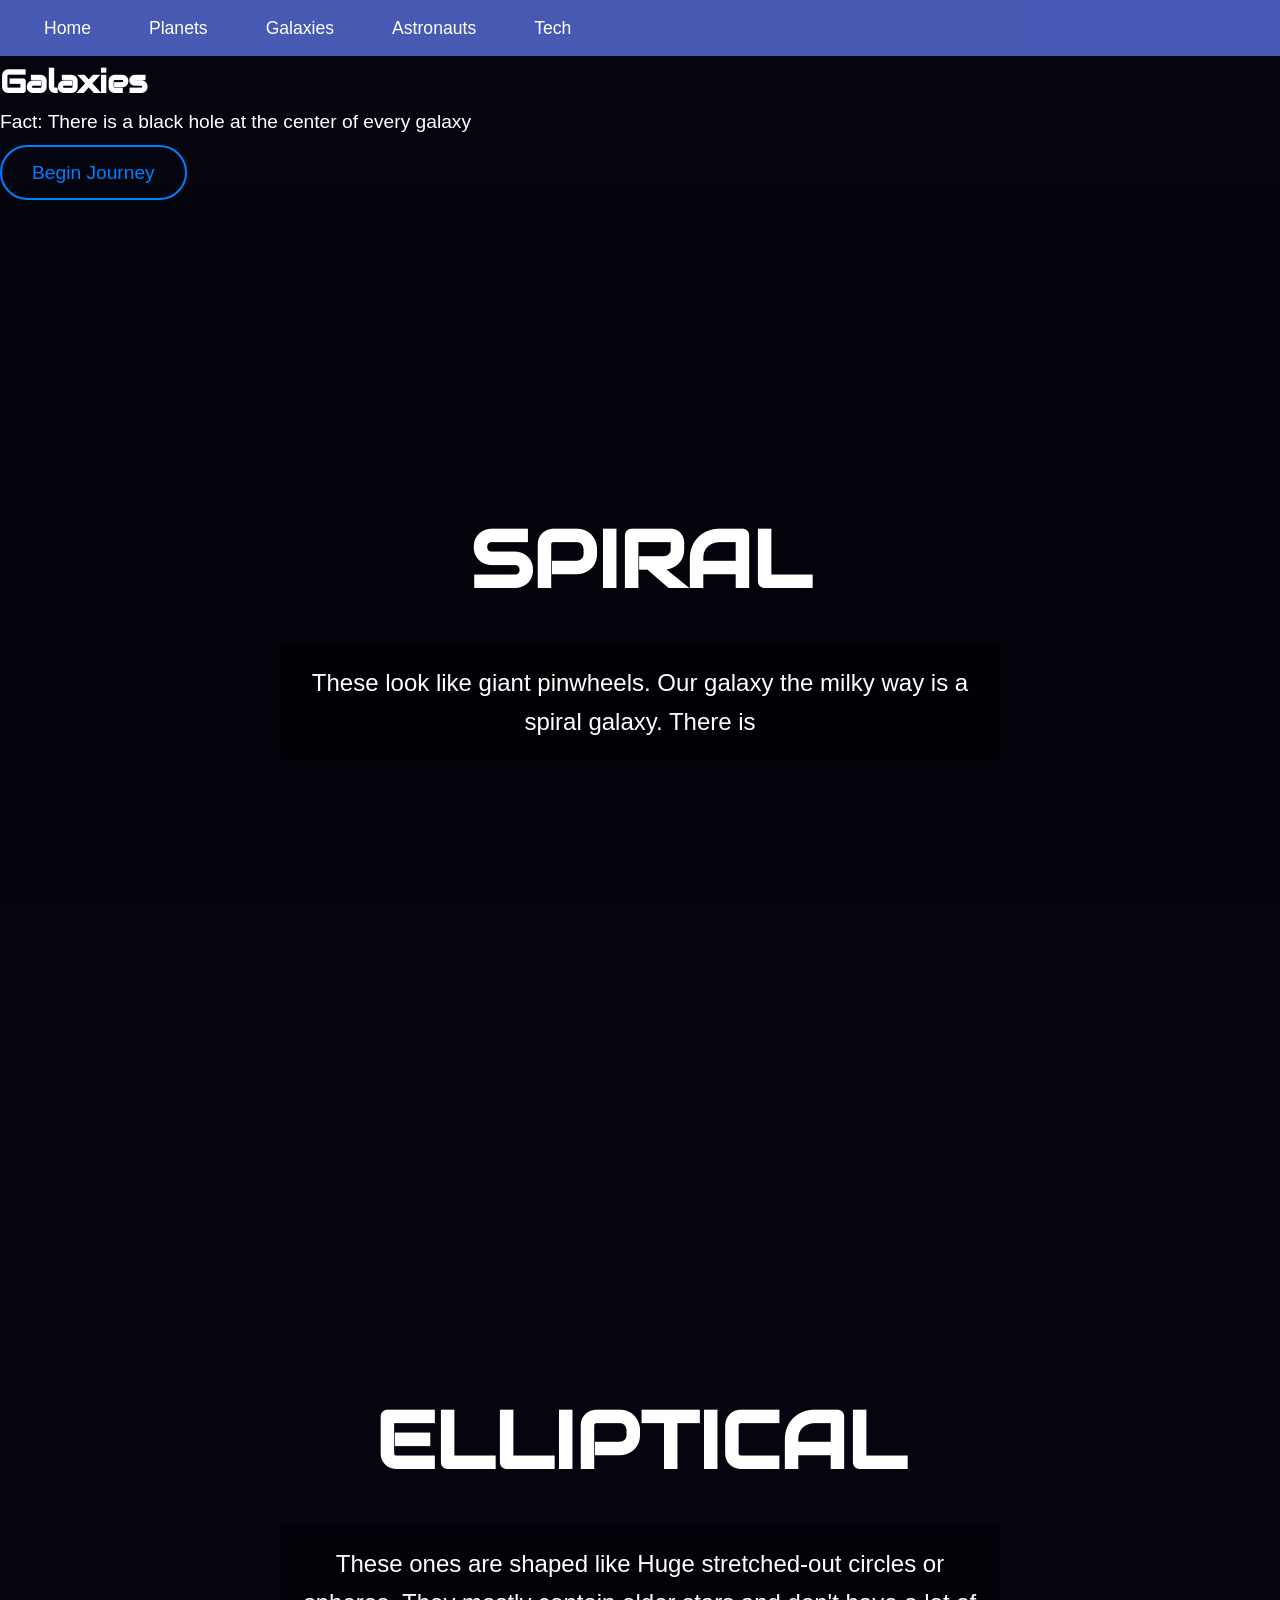
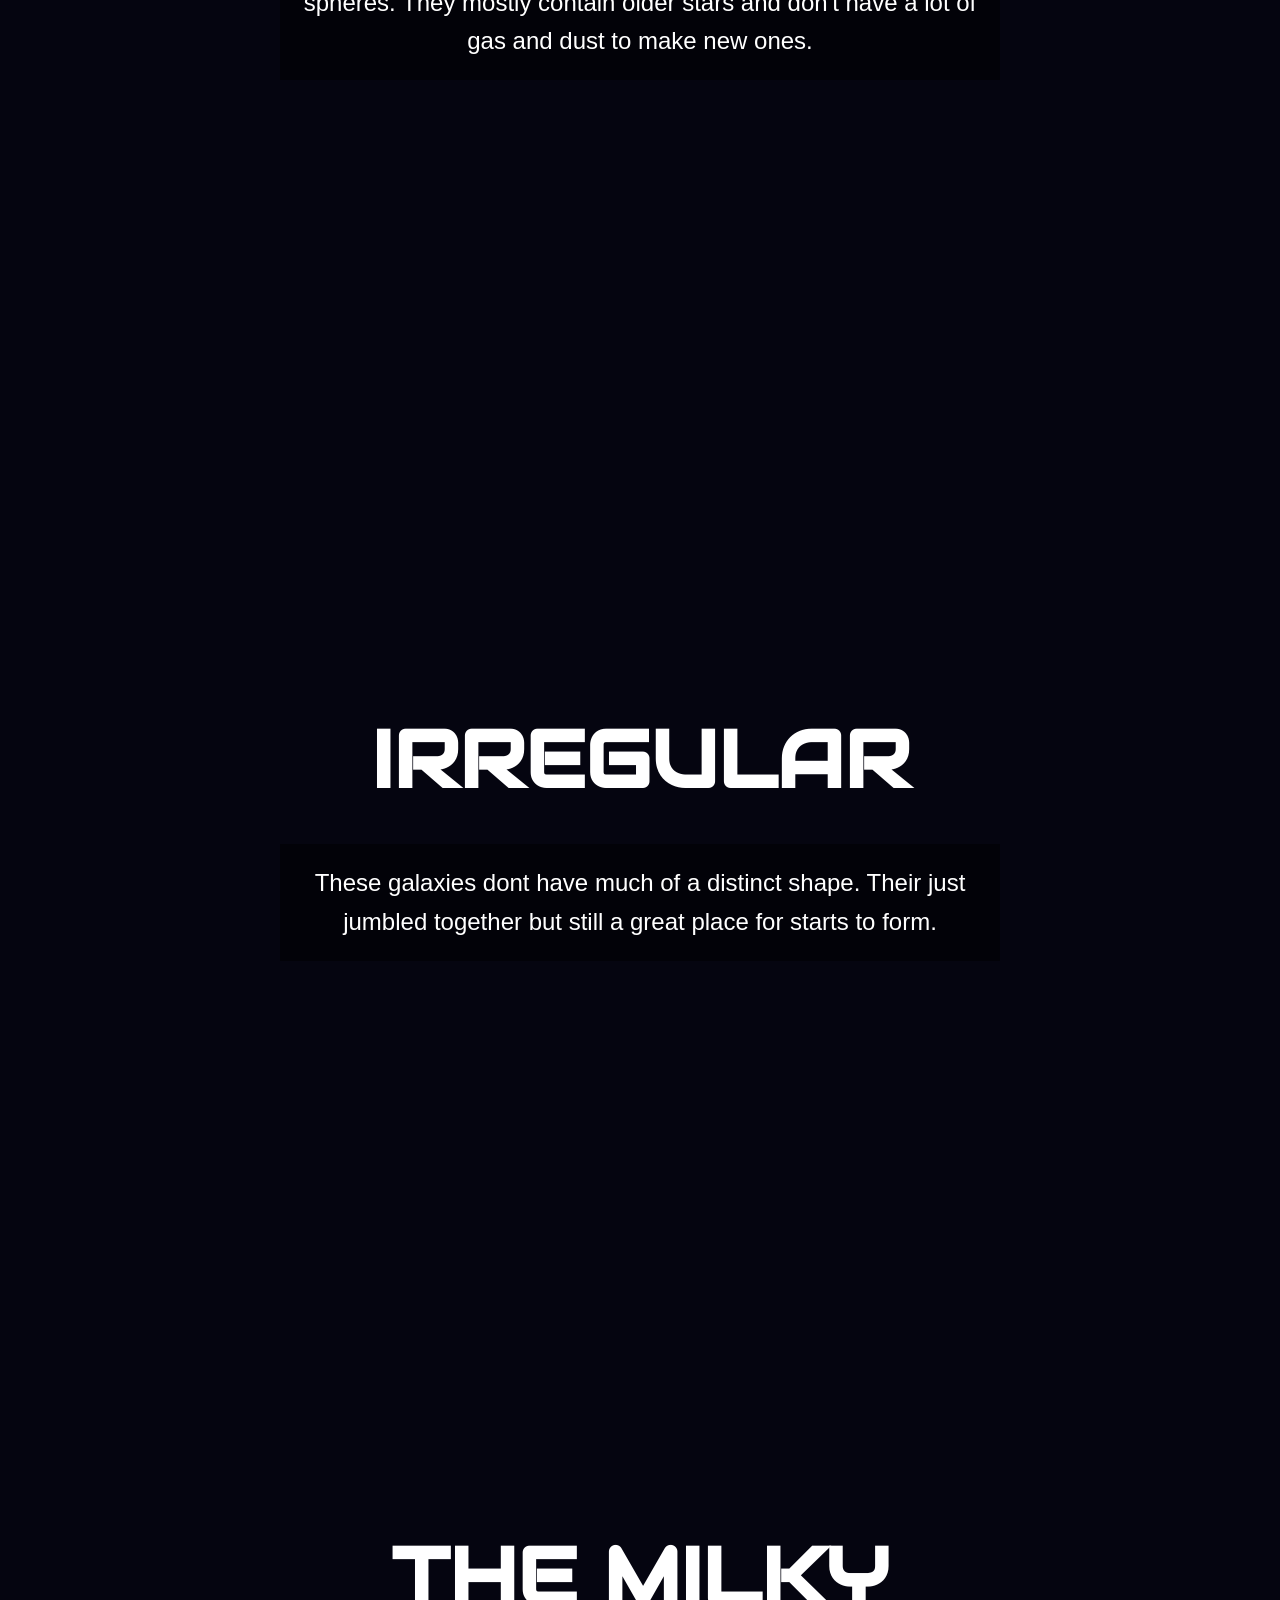
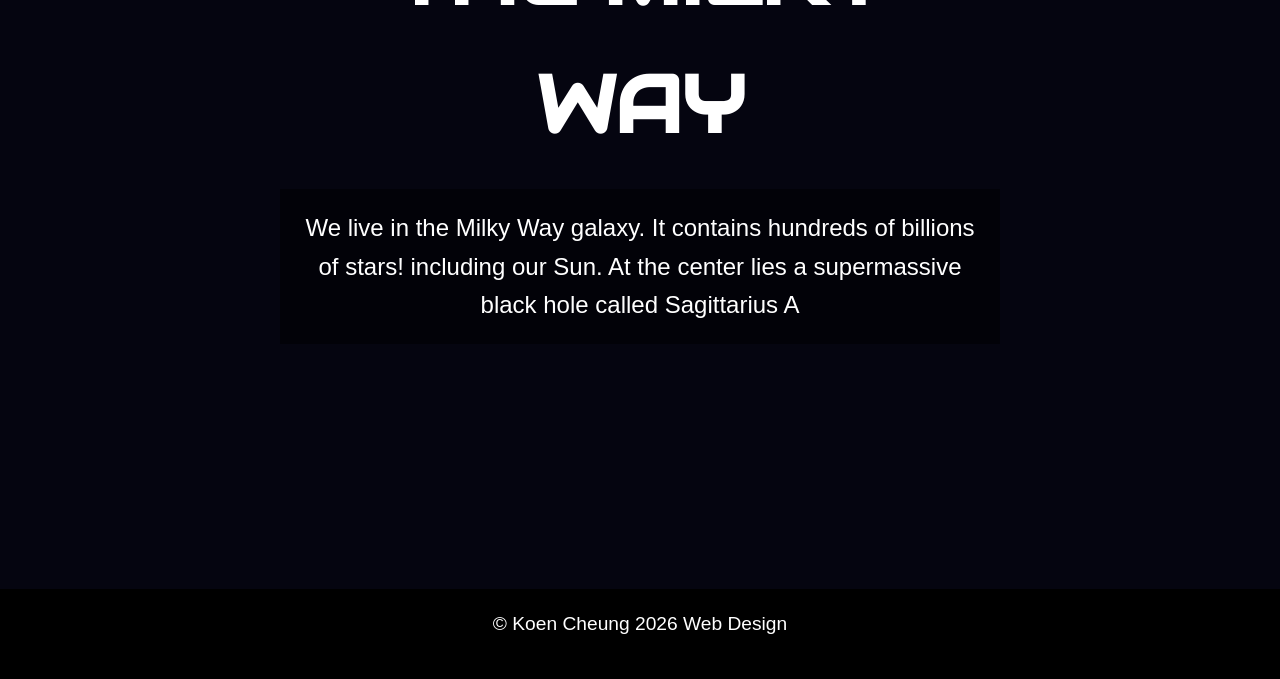
<file: galaxies.html>
<!DOCTYPE html>
<html lang="en">
<head>
    <meta charset="UTF-8">
    <meta name="viewport" content="width=device-width, initial-scale=1.0">
    <title>Galaxies</title>
    <link rel="stylesheet" href="stylesheet.css">
    <link rel="preconnect" href="https://fonts.googleapis.com">
    <link rel="preconnect" href="https://fonts.gstatic.com" crossorigin>
    <link href="https://fonts.googleapis.com/css2?family=Audiowide&display=swap" rel="stylesheet">
</head>
<body>

    <div id="navbar">
        <ul class="menu">
            <li><a href="index.html">Home</a></li>
            <li><a href="planets.html">Planets</a></li>
            <li><a href="galaxies.html">Galaxies</a></li>
            <li><a href="astronauts.html">Astronauts</a></li>
            <li><a href="tech.html">Tech</a></li>
        </ul>
    </div>

    <header class="galaxy-hero-parallax">
        <h1>Galaxies</h1>
        <p>Fact: There is a black hole at the center of every galaxy</p>
        <a href="#spiral" class="jump-btn">Begin Journey</a>
    </header>

    <main>
        <section class="galaxy-full spiral-bg" id="spiral">
            <div class="galaxy-overlay">
                <h2>Spiral</h2>
                <p>These look like giant pinwheels. Our galaxy the milky way is a spiral galaxy. There is</p>
            </div>
        </section>

        <section class="galaxy-full elliptical-bg" id="elliptical">
            <div class="galaxy-overlay">
                <h2>Elliptical</h2>
                <p>These ones are shaped like Huge stretched-out circles or spheres. They mostly contain older stars and don't have a lot of gas and dust to make new ones.</p>
            </div>
        </section>

        <section class="galaxy-full irregular-bg" id="irregular">
            <div class="galaxy-overlay">
                <h2>Irregular</h2>
                <p>These galaxies dont have much of a distinct shape. Their just jumbled together but still a great place for starts to form.</p>
            </div>
        </section>

        <section class="galaxy-full milky-way-bg">
            <div class="galaxy-overlay">
                <h2>The Milky Way</h2>
                <p>We live in the Milky Way galaxy. It contains hundreds of billions of stars! including our Sun. At the center lies a supermassive black hole called Sagittarius A </p>
            </div>
        </section>
    </main>

    <footer style="text-align: center; padding: 20px; background: #000;">
        <p>&copy; Koen Cheung 2026 Web Design</p>
    </footer>

</body>
</html>
</file>
<file: stylesheet.css>
* {
    margin: 0;
    padding: 0;
    box-sizing: border-box;
    scroll-behavior: smooth;
}

body {
    font-family: 'Helvetica Neue', Arial, sans-serif;
    background-color: #3b3e74;
    color: #fdfdfd;
    line-height: 1.6;
}

/* the navbar I took from template just letting you know */

#navbar {
  position: sticky;
  top: 0;
  overflow: hidden;
  background-color: #4f63c6e6;
  z-index: 1000;
}

#navbar a {
  float: left;
  display: flex;
  color: #ffffff;
  text-align: center;
  padding: 14px;
  text-decoration: none;
}

.menu {
    list-style: none;
    display: flex;
}

.menu li {
    margin-left: 30px;
}

.menu a {
    color: white;
    text-decoration: none;
    font-size: 1.1rem;
    transition: color 0.3s ease;
}

.menu a:hover {
    color: #0080ff;
}

.hero-parallax {
    background-image: linear-gradient(rgba(0,0,0,0.4), rgba(0,0,0,0.7)), url('https://images.unsplash.com/photo-1451187580459-43490279c0fa?q=80&w=1920');
    height: 100vh;
    background-attachment: fixed;
    background-position: center;
    background-repeat: no-repeat;
    background-size: cover;
    display: flex;
    flex-direction: column;
    justify-content: center;
    align-items: center;
    text-align: center;
}

.planet-hero-parallax {
    background-image: linear-gradient(rgba(0,0,0,0.4), rgba(0,0,0,0.7)), url('https://images.unsplash.com/https://wallpaperaccess.com/full/3594299.jpg-1451187580459-43490279c0fa?q=80&w=1920');
    height: 100vh;
    background-attachment: fixed;
    background-position: center;
    background-repeat: no-repeat;
    background-size: cover;
    display: flex;
    flex-direction: column;
    justify-content: center;
    align-items: center;
    text-align: center;
}

.hero-parallax h1 {
    font-size: 4rem;
    margin-bottom: 20px;
    letter-spacing: 3px;
    text-shadow: 2px 2px 5px black;
}

.jump-btn {
    margin-top: 30px;
    padding: 15px 30px;
    border: 2px solid #0080ff;
    color: #0080ff;
    text-decoration: none;
    font-size: 1.2rem;
    border-radius: 30px;
}

.jump-btn:hover {
    background-color: #0080ff;
    color: #000;
}

.container {
    width: 80%;
    margin: 0 auto;
    padding: 60px 0;
}

h2 {
    font-family: Audiowide;
    font-size: 2.5rem;
    margin-bottom: 20px;
    color: #b1cbff;
}

h1 {
    font-family: Audiowide;
}

p {
    font-size: 1.2rem;
    margin-bottom: 20px;
}

.gallery {
    display: flex;
    flex-wrap: wrap;
    gap: 20px;
    margin-top: 40px;
}

/* I used one of the web templates you provided to create the interactive animations for the gallery images below */

.gallery-item img:hover {
      --_i: 10%;
  filter: grayscale(0);
}

.gallery-item img {
    width: 700px;
    --_g: 10%/45% 45% no-repeat conic-gradient(#000 0 0);
  mask: 
    left   var(--_i,) top    var(--_g),
    bottom var(--_i,) left   var(--_g),
    top    var(--_i,) right  var(--_g),
    right  var(--_i,) bottom var(--_g);
  filter: grayscale();
  transition: .3s linear;
  cursor: pointer;
}


.video-section {
    margin-top: 50px;
    text-align: center;
}


@media screen and (max-width: 768px) {
    .menu {
        flex-direction: column;
        align-items: center;
    }
    .menu li {
        margin: 10px 0;
    }
    .gallery-item {
        flex: 1 1 100%;
    }
    .hero-parallax h1 {
        font-size: 2.5rem;
    }
}

body {
    margin: 0;
    background-color: #050510;
    color: white;
    font-family: 'Segoe UI', Tahoma, Geneva, Verdana, sans-serif;
}

/* planet section*/

.solar-system-container {
    background-image: url('https://images.unsplash.com/photo-1667667515352-7311137ef72a?fm=jpg&q=60&w=3000&ixlib=rb-4.1.0&ixid=M3wxMjA3fDB8MHxwaG90by1yZWxhdGVkfDEzfHx8ZW58MHx8fHx8');
    background-attachment: fixed;
    background-position: center;
    background-size: cover;
}

.planet-section {
    display: flex;
    align-items: center;
    justify-content: space-around;
    height: 100vh;
    padding: 0 10%;
    border-bottom: 1px solid rgba(255, 255, 255, 0.1);
}

.planet-section:nth-child(even) {
    flex-direction: row-reverse;
}

.planet-image img {
    width: 400px;
    height: auto;
    filter: drop-shadow(0 0 20px rgba(0, 128, 255, 0.5));

}

.planet-image img:hover {
    transform: scale(1.1) rotate(5deg);
}

.planet-info {
    max-width: 500px;
    background: rgba(0, 0, 0, 0.7);
    padding: 40px;
    border-radius: 20px;
    border: 1px solid #0080ff;
}

.planet-info h2 {
    font-family: 'Audiowide', cursive;
    color: #0080ff;
    font-size: 3rem;
    margin-bottom: 15px;
}

.planet-info p {
    font-size: 1.2rem;
    color: white;
}

#navbar.sticky {
    z-index: 9999;
}

.sun-container img {
    width: 1000px; 
    filter: drop-shadow(0 0 50px rgba(255, 165, 0, 0.6));
}


#sun.planet-section {
    justify-content: center; 
    flex-direction: column; 
    height: 120vh; 
    text-align: center;
}

#sun .planet-info {
    margin-top: 20px;
    max-width: 1000px;
}

#saturn .planet-image img {
    width: 700px; 
    height: auto;
}

/*  the galaxies section below */

.galaxy-full {
    height: 100vh;
    width: 100%;
    background-size: cover;
    background-position: center;
    background-attachment: fixed;
    display: flex;
    justify-content: center;
    align-items: center;
    text-align: center;
}

.spiral-bg {
    background-image: linear-gradient(rgba(0,0,0,0.3), rgba(0,0,0,0.3)), url('https://cff2.earth.com/uploads/2025/03/24162851/galaxy-spiral-J23453268-0449256_too-massive_1m.jpg');
}

.elliptical-bg {
    background-image: linear-gradient(rgba(0,0,0,0.3), rgba(0,0,0,0.3)), url('https://cdn.esahubble.org/archives/images/screen/opo1038b.jpg');
}

.irregular-bg {
    background-image: linear-gradient(rgba(0,0,0,0.3), rgba(0,0,0,0.3)), url('https://www.thoughtco.com/thmb/5JpuxzU2hVib_rBZbxqJKjI2fNs=/1500x0/filters:no_upscale():max_bytes(150000):strip_icc()/1330px-M82_Chandra_HST_Spitzer-98ad247c47a24d0284aed82e246d442b.jpg');
}

.milky-way-bg {
    background-image: linear-gradient(rgba(0,0,0,0.3), rgba(0,0,0,0.3)), url('https://cdn.mos.cms.futurecdn.net/ZREypanfg3GboyC8knCLPF.jpg');
}

.galaxy-overlay {
    padding: 40px;
    max-width: 800px;
}

.galaxy-overlay h2 {
    font-family: Audiowide;
    font-size: 5rem;
    color: white;
    margin-bottom: 20px;
    text-transform: uppercase;
}

.galaxy-overlay p {
    font-size: 1.5rem;
    color: white;
    line-height: 1.6;
    background: rgba(0, 0, 0, 0.5); 
    padding: 20px;
}

/* astronaut section */

.astronaut-hero-parallax {
    background-image: linear-gradient(rgba(0,0,0,0.5), rgba(0,0,0,0.8)), url('https://images.unsplash.com/photo-1446776811953-b23d57bd21aa?q=80&w=1920');
    height: 100vh;
    background-attachment: fixed;
    background-position: center;
    background-repeat: no-repeat;
    background-size: cover;
    display: flex;
    flex-direction: column;
    justify-content: center;
    align-items: center;
    text-align: center;
}

.astronaut-entry {
    text-align: center;
    margin-bottom: 100px;
}

.astronaut-entry img {
    width: 100%;
    max-width: 800px;
    height: auto;
    border: 2px solid white;
    margin-bottom: 20px;
}

.astronaut-entry h3 {
    font-size: 2.5rem;
    margin-bottom: 10px;
}

.astronaut-entry p {
    max-width: 800px;
    margin: 0 auto;
    font-size: 1.1rem;
}

/* tech section */

.tech-hero-parallax {
    background-image: linear-gradient(rgba(0,0,0,0.5), rgba(0,0,0,0.8)), url('https://images.unsplash.com/photo-1541185933-ef5d8ed016c2?q=80&w=1920');
    height: 100vh;
    background-attachment: fixed;
    background-position: center;
    background-repeat: no-repeat;
    background-size: cover;
    display: flex;
    flex-direction: column;
    justify-content: center;
    align-items: center;
    text-align: center;
}

.tech-entry {
    text-align: center;
    margin-bottom: 120px;
}

.tech-entry img {
    width: 100%;
    max-width: 900px;
    height: auto;
    border: 3px solid white;
    margin-bottom: 25px;
}

.tech-entry h3 {
    font-size: 2.5rem;
    color: #b1cbff;
    margin-bottom: 15px;
}

.tech-entry p {
    max-width: 800px;
    margin: 0 auto;
    font-size: 1.2rem;
    line-height: 1.8;
}
</file>
